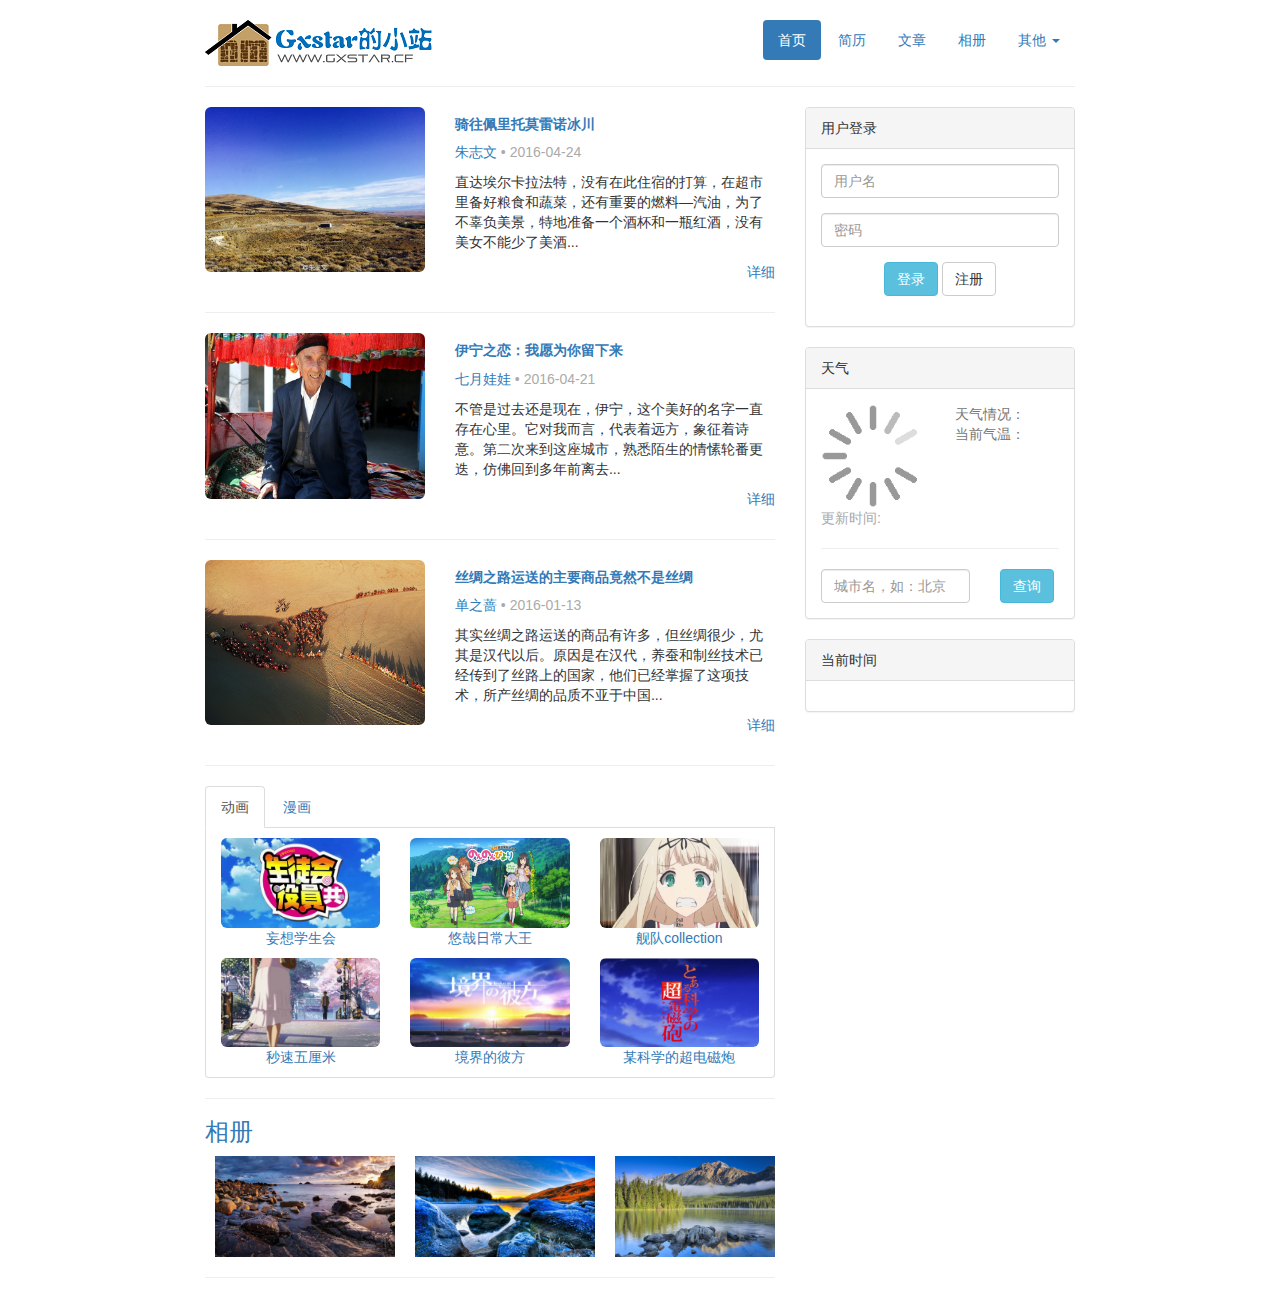
<file: index.html>
<!DOCTYPE html>
<html>
	<head>
		<meta charset="utf-8" />
		<meta name="viewport" content="width=device-width, initial-scale=1.0">
		<link rel="shortcut icon" href="/favicon.ico"/>
		<title>Gxstar的小站</title>
		<script src="https://ajax.aspnetcdn.com/ajax/jquery/jquery-3.3.1.min.js"></script>
		<script src="https://stackpath.bootstrapcdn.com/bootstrap/3.3.7/js/bootstrap.min.js"></script>
		<link href="https://stackpath.bootstrapcdn.com/bootstrap/3.3.7/css/bootstrap.min.css" rel="stylesheet">
		<script src="http://pv.sohu.com/cityjson?ie=utf-8"></script>  
		<!--自己的样式-->
		<link rel="stylesheet" type="text/css" href="css/main.css"/>
		<!--[if lt IE 9]>
        	<script src="//cdn.bootcss.com/html5shiv/r29/html5.js"></script>
        	<script src="//cdn.bootcss.com/respond.js/1.4.2/respond.min.js"></script>
      	<![endif]-->

	</head>
	<body>
		<div class="container">
			<!--头部-->
			<header>
				<!--正常导航-->
				<hgroup class="hidden-xs header">
					<nav class="">
						<ul class="nav nav-pills pull-right">
							<li class="active"><a href="/">首页</a></li>
							<li><a href="/resume">简历</a></li>
							<li><a href="/dairy">文章</a></li>
							<li><a href="#album">相册</a></li>
							<li class="dropdown">
								<a href="#" class="dropdown-toggle" data-toggle="dropdown">
					               	其他 
					               <b class="caret"></b>
					            </a>
					            <ul class="dropdown-menu">
					            	<li><a href="/anime">动漫</a></li>
					            	<li><a href="/game">游戏</a></li>
					            	<li><a href="/sports">体育</a></li>
					            </ul>
							</li>
						</ul>
					</nav>
					<h3><a href="/"><img src="img/logo.png"/></a></h3>
					<hr /><!--分割-->
				</hgroup>
				<!--移动端导航-->
				<hgroup class="visible-xs">
					<nav class="navbar navbar-default navbar-fixed-top" role="navigation">
						<div class="navbar-header">
							<button type="button" class="navbar-toggle" data-toggle="collapse" data-target="#head-list">
								<span class="sr-only">切换导航</span>
								<span class="icon-bar"></span>
								<span class="icon-bar"></span>
								<span class="icon-bar"></span>
							</button>
							<a href="#" class="navbar-brand">Gxstar的小站</a>
						</div>
						<div class="collapse navbar-collapse" id="head-list">
							<ul class="nav navbar-nav">
								<li class="active"><a href="/">首页</a></li>
								<li><a href="/dairy">文章</a></li>
								<li><a href="#album">相册</a></li>
								<li class="dropdown">
									<a href="#" class="dropdown-toggle" data-toggle="dropdown">
						               	其他 
						               <b class="caret"></b>
						            </a>
						            <ul class="dropdown-menu">
						            	<li><a href="/anime">动漫</a></li>
						            	<li><a href="/game">游戏</a></li>
						            	<li><a href="/sports">体育</a></li>
						            </ul>
								</li>
							</ul>
						</div>
					</nav>
					<div style="margin:60px;"></div>
				</hgroup>
			</header>
			
			<!--主体-->
			<div class="row">
				<!--左边-->
				<div class="col-md-8">
					<!--文章-->
					<section id="article">
						<article class="row">
							<div class="col-sm-5">
								<a href="http://blog.sina.com.cn/s/blog_6e20b7900102wlrs.html?tj=1" target="_blank">
									<img src="img/article/1.jpg" class="img-responsive img-rounded "/>
								</a>
							</div>
							<div class="col-sm-7">
								<a href="http://blog.sina.com.cn/s/blog_6e20b7900102wlrs.html?tj=1" target="_blank">
									<h5><strong>骑往佩里托莫雷诺冰川</strong></h5>
								</a>
								<p class="info"><author><a href="http://blog.sina.com.cn/knightzhu" target="_blank">朱志文</a></author><span> • </span><time>2016-04-24</time></p>
								<p>直达埃尔卡拉法特，没有在此住宿的打算，在超市里备好粮食和蔬菜，还有重要的燃料—汽油，为了不辜负美景，特地准备一个酒杯和一瓶红酒，没有美女不能少了美酒...</p>
								<p class="info pull-right hidden-xs">
									<a href="http://blog.sina.com.cn/s/blog_6e20b7900102wlrs.html?tj=1" target="_blank">
										详细
									</a>
								</p>
							</div>
						</article>
						<hr />
						<article class="row">
							<div class="col-sm-5">
								<a href="http://blog.sina.com.cn/s/blog_58cb8a290102wg5b.html?tj=1" target="_blank">
									<img src="img/article/2.jpg" class="img-responsive img-rounded "/>
								</a>
							</div>
							<div class="col-sm-7">
								<a href="http://blog.sina.com.cn/s/blog_58cb8a290102wg5b.html?tj=1" target="_blank">
									<h5><strong>伊宁之恋：我愿为你留下来</strong></h5>
								</a>
								<p class="info"><author><a href="http://blog.sina.com.cn/wawa020" target="_blank">七月娃娃</a></author><span> • </span><time>2016-04-21</time></p>
								<p>不管是过去还是现在，伊宁，这个美好的名字一直存在心里。它对我而言，代表着远方，象征着诗意。第二次来到这座城市，熟悉陌生的情愫轮番更迭，仿佛回到多年前离去...</p>
								<p class="info pull-right hidden-xs">
									<a href="http://blog.sina.com.cn/s/blog_58cb8a290102wg5b.html?tj=1" target="_blank">
										详细
									</a>
								</p>
							</div>
						</article>
						<hr />
						<article class="row">
							<div class="col-sm-5">
								<a href="http://blog.sina.com.cn/s/blog_48bb0d010102wdsr.html" target="_blank">
									<img src="img/article/3.jpg" class="img-responsive img-rounded "/>
								</a>
							</div>
							<div class="col-sm-7">
								<a href="http://blog.sina.com.cn/s/blog_48bb0d010102wdsr.html" target="_blank">
									<h5><strong>丝绸之路运送的主要商品竟然不是丝绸</strong></h5>
								</a>
								<p class="info"><author><a href="http://blog.sina.com.cn/shanzhiqiang" target="_blank">单之蔷</a></author><span> • </span><time>2016-01-13</time></p>
								<p>其实丝绸之路运送的商品有许多，但丝绸很少，尤其是汉代以后。原因是在汉代，养蚕和制丝技术已经传到了丝路上的国家，他们已经掌握了这项技术，所产丝绸的品质不亚于中国...</p>
								<p class="info pull-right hidden-xs">
									<a href="http://blog.sina.com.cn/s/blog_48bb0d010102wdsr.html" target="_blank">
										详细
									</a>
								</p>
							</div>
						</article>
					</section>
					<hr />
					<!--动漫-->
					<section>
						<nav class="header">
							<ul class="nav nav-tabs">
								<li class="active"><a href="#animation" data-toggle="tab">动画</a></li>
								<li><a href="#comic" data-toggle="tab">漫画</a></li>
							</ul>
						</nav>
						<div id="myTabContent" class="tab-content">
							<ul class="list-unstyled box tab-pane fade in active" id="animation"><!--动画-->
								<li class="col-sm-4 col-xs-6">
									<a href="#">
										<img src="img/anime/syd.jpg" class="img-responsive img-rounded "/>
										<p style="text-align: center;">妄想学生会</p>
									</a>
								</li>
								<li class="col-sm-4 col-xs-6">
									<a href="#">
										<img src="img/anime/nonnon.jpg" class="img-responsive img-rounded"/>
										<p style="text-align: center;">悠哉日常大王</p>
									</a>
								</li>
								<li class="col-sm-4 col-xs-6">
									<a href="#">
										<img src="img/anime/kancolle.jpg" class="img-responsive img-rounded"/>
										<p style="text-align: center;">舰队collection</p>
									</a>
								</li>
								<li class="col-sm-4 col-xs-6">
									<a href="#">
										<img src="img/anime/5.jpg" class="img-responsive img-rounded"/>
										<p style="text-align: center;">秒速五厘米</p>
									</a>
								</li>
								<li class="col-sm-4 col-xs-6">
									<a href="#">
										<img src="img/anime/kyokainokanata.jpg" class="img-responsive img-rounded"/>
										<p style="text-align: center;">境界的彼方</p>
									</a>
								</li>
								<li class="col-sm-4 col-xs-6">
									<a href="anime/">
										<img src="img/anime/railgun.jpg" class="img-responsive img-rounded"/>
										<p style="text-align: center;">某科学的超电磁炮</p>
									</a>
								</li>
							</ul>
							<ul class="list-unstyled box tab-pane fade" id="comic"><!--漫画-->
								<li class="col-sm-3 col-xs-6">
									<img src="img/comic/1.jpg" class="img-responsive img-rounded"/>
									<p style="text-align:center">干物妹小埋</p>
								</li>
								<li class="col-sm-3 col-xs-6">
									<img src="img/comic/2.jpg" class="img-responsive img-rounded"/>
									<p style="text-align:center">伪恋</p>
								</li>
								<li class="col-sm-3 col-xs-6">
									<img src="img/comic/3.jpg" class="img-responsive img-rounded"/>
									<p style="text-align:center">海贼王</p>
								</li>
								<li class="col-sm-3 col-xs-6">
									<img src="img/comic/4.jpg" class="img-responsive img-rounded"/>
									<p style="text-align:center">火影忍者</p>
								</li>
							</ul>
						</div>
					</section>
					<!--相册-->
					<hr />
					<h3 class="text-primary" id="album">相册</h3>
					<section style="overflow: hidden;">
						<ul id="carousel" class="list-unstyled" style="width:1800px;margin-left: 0px;">
							<li>
								<a href="img/back/1.jpg" target="_blank"><img src="img/back/1.jpg" class="car img-responsive img-rounded"/></a>
								<a href="img/back/2.jpg" target="_blank"><img src="img/back/2.jpg" class="car img-responsive img-rounded"/></a>
								<a href="img/back/3.jpg" target="_blank"><img src="img/back/3.jpg" class="car img-responsive img-rounded"/></a>
							</li>
							<li>
								<a href="img/back/4.jpg" target="_blank"><img src="img/back/4.jpg" class="car img-responsive img-rounded"/></a>
								<a href="img/back/5.jpg" target="_blank"><img src="img/back/5.jpg" class="car img-responsive img-rounded"/></a>
								<a href="img/back/6.jpg" target="_blank"><img src="img/back/6.jpg" class="car img-responsive img-rounded"/></a>
							</li>	
							<li>
								<a href="img/back/7.jpg" target="_blank"><img src="img/back/7.jpg" class="car img-responsive img-rounded"/></a>
								<a href="img/back/8.jpg" target="_blank"><img src="img/back/8.jpg" class="car img-responsive img-rounded"/></a>
								<a href="img/back/9.jpg" target="_blank"><img src="img/back/9.jpg" class="car img-responsive img-rounded"/></a>
							</li>
						</ul>
					</section>
					<hr />
				</div>
				<!--右边-->
				<div class="col-md-4">
					<!--登录框-->
					<div class="panel panel-default">
						<div class="panel-heading">用户登录</div>
						<div class="panel-body">
							<form action="">
								<fieldset>
									<div class="form-group">
										<input id="user" type="text" class="form-control" placeholder="用户名" />
									</div>
									<div class="form-group">
										<input id="password" type="password" class="form-control" placeholder="密码" />
									</div>
									<div class="form-group" style="text-align: center;">
										<input type="submit" class="btn btn-info" value="登录" />
										<input type="submit" class="btn btn-default" value="注册" />
									</div>
								</fieldset>
							</form>
						</div>
					</div>					
					<!--天气-->
					<div class="panel panel-default">
						<div class="panel-heading">天气</div>
						<div class="panel-body text-primary">
							<div class="row">
								<!--天气图标-->
								<div class="col-xs-6">
									<img src="img/loading.gif" class="img-responsive" id="weaimg" alt="天气情况"/>
									<div class="info">更新时间:<span id="updatetime"></span></div>
								</div>
								<!--天气信息-->
								<div class="col-xs-6">
									<div>
										<span id="city"></span>
									</div>
									<!--天气情况-->
									<div class="text-muted">天气情况：</div>
									<span id="weainfo"></span>
									<!--温度-->
									<div class="text-muted">当前气温：</div>
									<div>
										<span id="temNow"></span>
									</div>
									<!--风速-->
									<div>
										<span id="wind"></span>
									</div>
								</div>
							</div>
							<hr />
							<div class="row">
								<div class="col-xs-8">
									<input type="text" id="incityname" class="form-control" placeholder="城市名，如：北京" />
								</div>
								<div class="col-xs-4">
									<input type="submit" id="inquire" name="inquire" class="btn btn-info" value="查询"/>
								</div>
							</div>
						</div>
					</div>
					<!--时间-->
					<div class="panel panel-default">
						<div class="panel-heading">当前时间</div>
						<div class="panel-body">
							<span id="date"></span>
							<span id="day"></span>
							<span id="time"></span>
						</div>
					</div>
				</div>
			</div>
		</div>
		<!--一些js-->
		<script src="js/main.js" type="text/javascript" charset="utf-8"></script>
	</body>
</html>
</file>
<file: css/main.css>
@media only screen and (min-width: 768px) {
	.container{
		max-width: 900px;
	}
}
body,button, input, select, textarea,h1 ,h2, h3, h4, h5, h6 { 
	font-family: Microsoft YaHei,'宋体' , Tahoma, Helvetica, Arial, "\5b8b\4f53", sans-serif;
}
.info{
	font-size: 14px;
	color: #aaa;
}
.car{
	width:200px;
	padding:0 10px;
	float: left;
}
#carousel{
	transition: margin-left 2s;
}
.box{
	overflow: hidden;
	border:1px solid #ddd;
	border-top:none;
	border-radius: 4px;
	border-top-left-radius: 0;
	border-top-right-radius: 0;
	padding-top: 10px;
}
#comic img{
	margin:0 auto;
}
</file>
